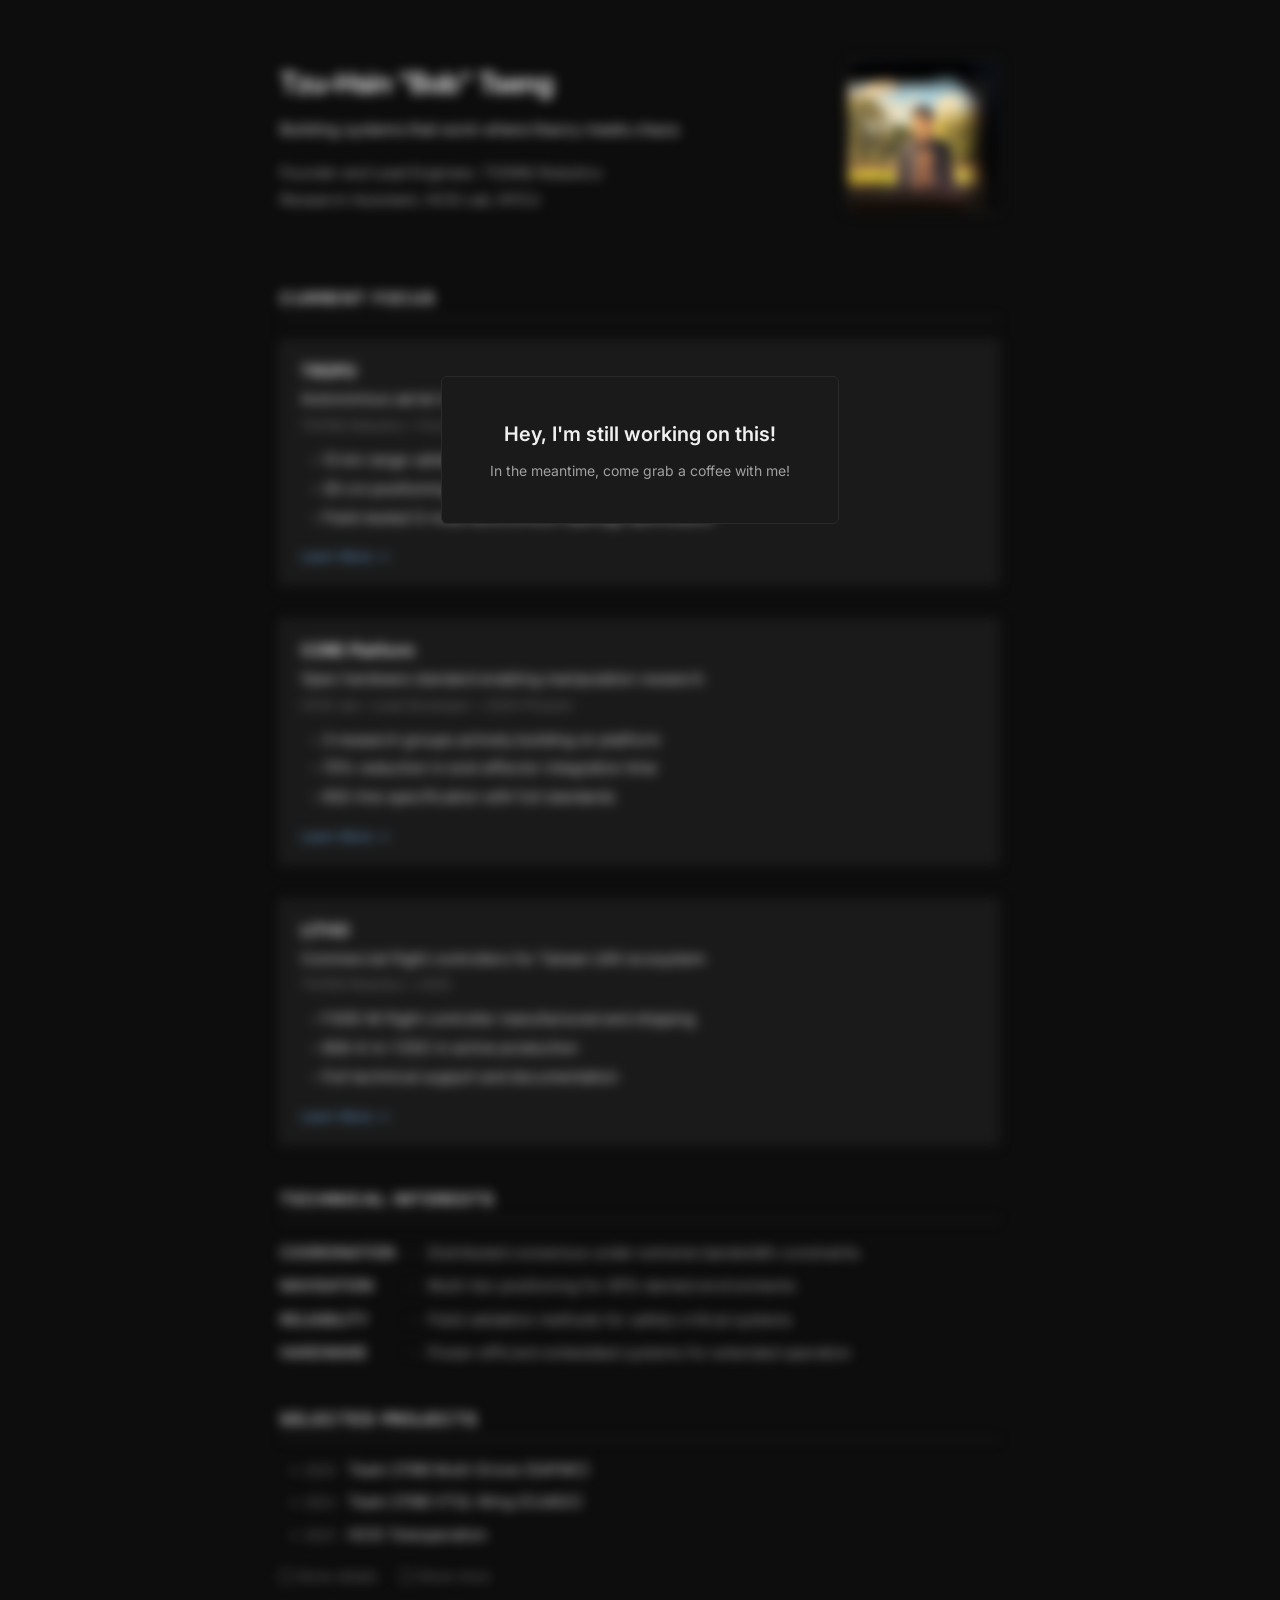
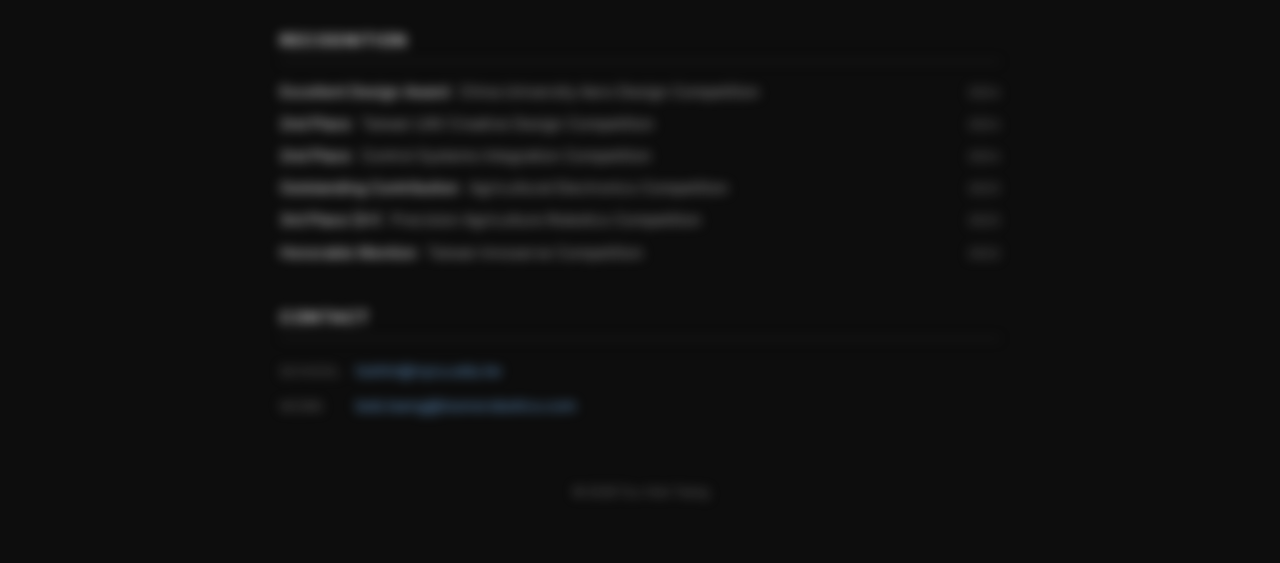
<file: index.html>
<!DOCTYPE html>
<html lang="en">
<head>
    <meta charset="UTF-8">
    <meta name="viewport" content="width=device-width, initial-scale=1.0">
    <title>Tzu-Hsin "Bob" Tseng</title>
    <meta name="description" content="Building systems that work where theory meets chaos. Founder and Lead Engineer at TOONS Robotics.">

    <link rel="preconnect" href="https://fonts.googleapis.com">
    <link rel="preconnect" href="https://fonts.gstatic.com" crossorigin>
    <link href="https://fonts.googleapis.com/css2?family=Inter:wght@400;500;600&family=JetBrains+Mono:wght@400;500&display=swap" rel="stylesheet">
    <link rel="stylesheet" href="style.css">
</head>
<body>
    <div class="construction-overlay">
        <div class="construction-dialog">
            <div class="construction-title">Hey, I'm still working on this!</div>
            <div class="construction-text">In the meantime, come grab a coffee with me!</div>
        </div>
    </div>
    <div class="container">

        <!-- ================================================================
             HEADER - Name, Tagline, Positions, Headshot
             Edit: Name (line 24), tagline (line 25), positions (lines 27-29)
             ================================================================ -->
        <header class="header">
            <div class="header-info">
                <h1>Tzu-Hsin "Bob" Tseng</h1>
                <p class="tagline">Building systems that work where theory meets chaos</p>
                <div class="positions">
                    <span class="position">Founder and Lead Engineer, TOONS Robotics</span>
                    <span class="position">Research Assistant, HCIS Lab, NYCU</span>
                </div>
            </div>
            <div class="headshot-container">
                <img src="me.jpg" alt="Tzu-Hsin Tseng" class="headshot">
            </div>
        </header>

        <!-- ================================================================
             CURRENT FOCUS - Main Projects (TROPO, CORE, LITHO)
             Edit: Project title, subtitle, context, metrics, links
             ================================================================ -->
        <section class="section">
            <h2 class="section-title">Current Focus</h2>

            <!-- Project 1: TROPO -->
            <div class="project-block">
                <div class="project-title">TROPO</div>
                <div class="project-subtitle">Autonomous aerial networks for coordination without infrastructure</div>
                <div class="project-context">TOONS Robotics • Founder & Lead Engineer • 2025</div>
                <ul class="metrics">
                    <li>12 km range validated with LoRa mesh protocol</li>
                    <li>30 cm positioning accuracy without GPS (UWB beacons)</li>
                    <li>Field-tested 3-node autonomous topology optimization</li>
                </ul>
                <div class="project-links">
                    <a href="tropo/">Learn More →</a>
                </div>
            </div>

            <!-- Project 2: CORE Platform -->
            <div class="project-block">
                <div class="project-title">CORE Platform</div>
                <div class="project-subtitle">Open hardware standard enabling manipulation research</div>
                <div class="project-context">HCIS Lab • Lead Developer • 2024-Present</div>
                <ul class="metrics">
                    <li>3 research groups actively building on platform</li>
                    <li>70% reduction in end-effector integration time</li>
                    <li>832-line specification with full standards</li>
                </ul>
                <div class="project-links">
                    <a href="core-platform/">Learn More →</a>
                </div>
            </div>

            <!-- Project 3: LITHO -->
            <div class="project-block">
                <div class="project-title">LITHO</div>
                <div class="project-subtitle">Commercial flight controllers for Taiwan UAV ecosystem</div>
                <div class="project-context">TOONS Robotics • 2025</div>
                <ul class="metrics">
                    <li>F405-M flight controller manufactured and shipping</li>
                    <li>60A 4-in-1 ESC in active production</li>
                    <li>Full technical support and documentation</li>
                </ul>
                <div class="project-links">
                    <a href="litho/">Learn More →</a>
                </div>
            </div>
        </section>

        <!-- ================================================================
             TECHNICAL INTERESTS - Research Areas
             Edit: Interest labels and descriptions
             ================================================================ -->
        <section class="section">
            <h2 class="section-title">Technical Interests</h2>
            <div class="interest-line">
                <span class="interest-key">Coordination</span>
                <span class="interest-separator">—</span>
                <span class="interest-value">Distributed consensus under extreme bandwidth constraints</span>
            </div>
            <div class="interest-line">
                <span class="interest-key">Navigation</span>
                <span class="interest-separator">—</span>
                <span class="interest-value">Multi-tier positioning for GPS-denied environments</span>
            </div>
            <div class="interest-line">
                <span class="interest-key">Reliability</span>
                <span class="interest-separator">—</span>
                <span class="interest-value">Field validation methods for safety-critical systems</span>
            </div>
            <div class="interest-line">
                <span class="interest-key">Hardware</span>
                <span class="interest-separator">—</span>
                <span class="interest-value">Power-efficient embedded systems for extended operation</span>
            </div>
        </section>

        <!-- ================================================================
             SELECTED PROJECTS - Timeline of Key Work
             Edit: Years, project names, and descriptions
             ================================================================ -->
        <section class="section">
            <h2 class="section-title">Selected Projects</h2>

            <!-- Hidden checkboxes for toggle state -->
            <input type="checkbox" id="show-descriptions" class="toggle-checkbox">
            <input type="checkbox" id="show-more-projects" class="toggle-checkbox">

            <!-- Main Projects (always visible) -->
            <div class="selected-projects">
                <div class="project-item-wrapper">
                    <div class="project-item">
                        <span class="project-year">2025</span>
                        <span class="project-name">Team 21196 Multi-Drone (SAFMC)</span>
                    </div>
                    <p class="project-description">Autonomous 4-drone formation system for surveillance with coordinated task allocation and real-time planning.</p>
                </div>
                <div class="project-item-wrapper">
                    <div class="project-item">
                        <span class="project-year">2024</span>
                        <span class="project-name">Team 21196 VTOL Wing (CUADC)</span>
                    </div>
                    <p class="project-description">Autonomous VTOL aircraft with dual-mode flight control and precision landing for competition missions.</p>
                </div>
                <div class="project-item-wrapper">
                    <div class="project-item">
                        <span class="project-year">2023</span>
                        <span class="project-name">HCIS Teleoperation</span>
                    </div>
                    <p class="project-description">Remote manipulation system with force feedback and predictive display compensation for network latency.</p>
                </div>
            </div>

            <!-- Additional Projects (hidden by default) -->
            <div class="more-projects">
                <div class="project-item-wrapper">
                    <div class="project-item">
                        <span class="project-year">2023</span>
                        <span class="project-name">Agricultural Drone — Outstanding Contribution Award</span>
                    </div>
                    <p class="project-description">Vision-based crop monitoring system with autonomous navigation for precision agriculture applications.</p>
                </div>
                <div class="project-item-wrapper">
                    <div class="project-item">
                        <span class="project-year">2022</span>
                        <span class="project-name">Precision Agriculture — 3rd Place (2×)</span>
                    </div>
                    <p class="project-description">Autonomous ground robot for targeted crop treatment with computer vision and precision spraying control.</p>
                </div>
            </div>

            <!-- Box-style toggle controls -->
            <div class="project-toggles">
                <label for="show-descriptions" class="toggle-box">Show details</label>
                <label for="show-more-projects" class="toggle-box">Show more</label>
            </div>
        </section>

        <!-- ================================================================
             RECOGNITION - Awards and Competition Results
             Edit: Award titles, details, and years
             ================================================================ -->
        <section class="section">
            <h2 class="section-title">Recognition</h2>
            <div class="award">
                <span class="award-title">Excellent Design Award</span>
                <span class="award-detail">China University Aero Design Competition</span>
                <span class="award-year">2024</span>
            </div>
            <div class="award">
                <span class="award-title">2nd Place</span>
                <span class="award-detail">Taiwan UAV Creative Design Competition</span>
                <span class="award-year">2024</span>
            </div>
            <div class="award">
                <span class="award-title">2nd Place</span>
                <span class="award-detail">Control Systems Integration Competition</span>
                <span class="award-year">2024</span>
            </div>
            <div class="award">
                <span class="award-title">Outstanding Contribution</span>
                <span class="award-detail">Agricultural Electronics Competition</span>
                <span class="award-year">2023</span>
            </div>
            <div class="award">
                <span class="award-title">3rd Place (2×)</span>
                <span class="award-detail">Precision Agriculture Robotics Competition</span>
                <span class="award-year">2023</span>
            </div>
            <div class="award">
                <span class="award-title">Honorable Mention</span>
                <span class="award-detail">Taiwan Innoserve Competition</span>
                <span class="award-year">2022</span>
            </div>
        </section>

        <!-- ================================================================
             CONTACT - Email Addresses
             Edit: Email addresses
             ================================================================ -->
        <section class="section">
            <h2 class="section-title">Contact</h2>
            <div class="contact-item">
                <span class="contact-key">School</span>
                <span class="contact-value"><a href="mailto:tzshin@nycu.edu.tw">tzshin@nycu.edu.tw</a></span>
            </div>
            <div class="contact-item">
                <span class="contact-key">Work</span>
                <span class="contact-value"><a href="mailto:bob.tseng@toonsrobotics.com">bob.tseng@toonsrobotics.com</a></span>
            </div>
        </section>

        <!-- Footer -->
        <div class="footer">
            © 2026 Tzu-Hsin Tseng
        </div>

    </div>
</body>
</html>
</file>
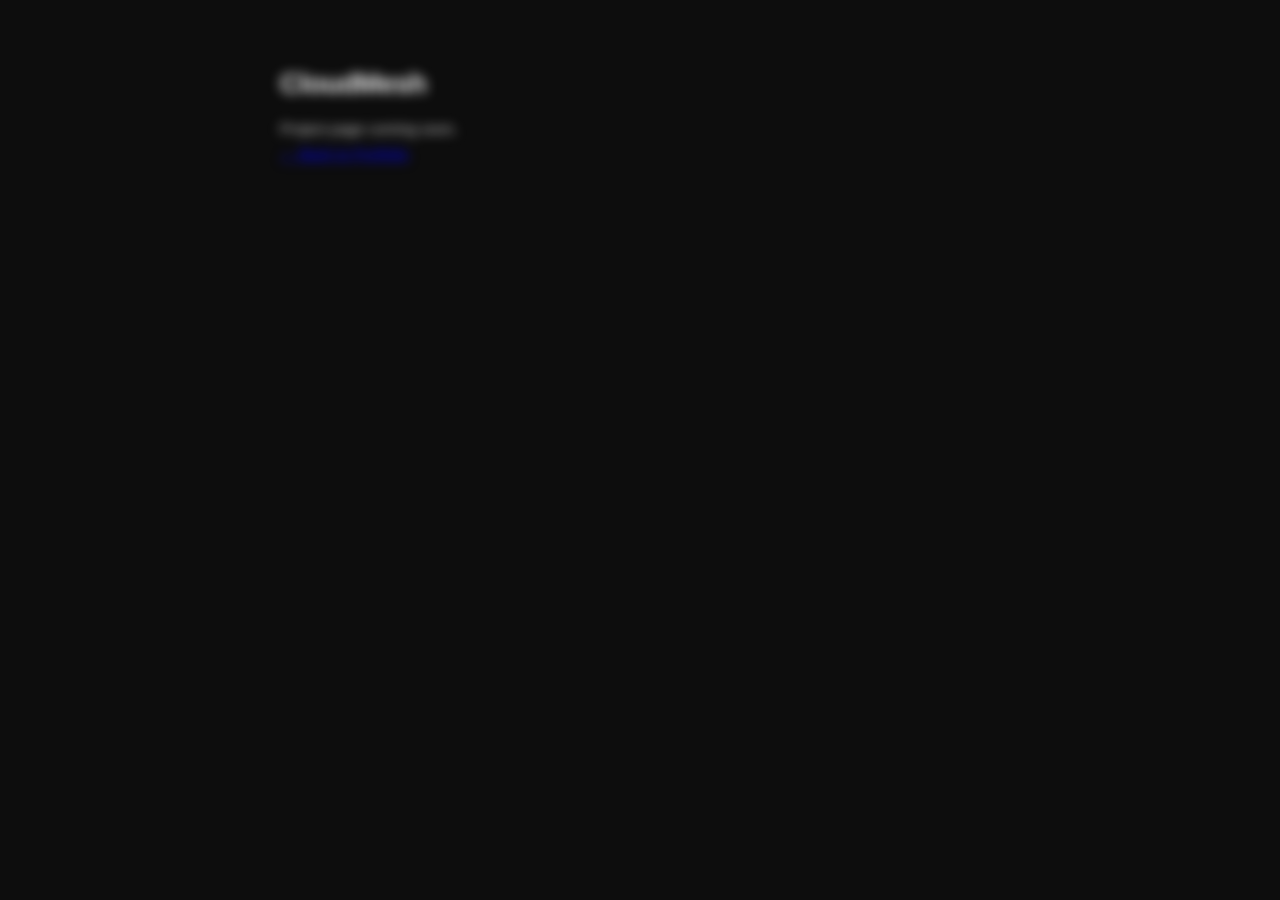
<file: cloudmesh/index.html>
<!DOCTYPE html>
<html lang="en">
<head>
    <meta charset="UTF-8">
    <meta name="viewport" content="width=device-width, initial-scale=1.0">
    <title>CloudMesh - Tzu-Hsin Tseng</title>
    <link rel="stylesheet" href="../style.css">
</head>
<body>
    <div class="container">
        <h1>CloudMesh</h1>
        <p>Project page coming soon.</p>
        <p><a href="../index.html">← Back to Portfolio</a></p>
    </div>
</body>
</html>
</file>
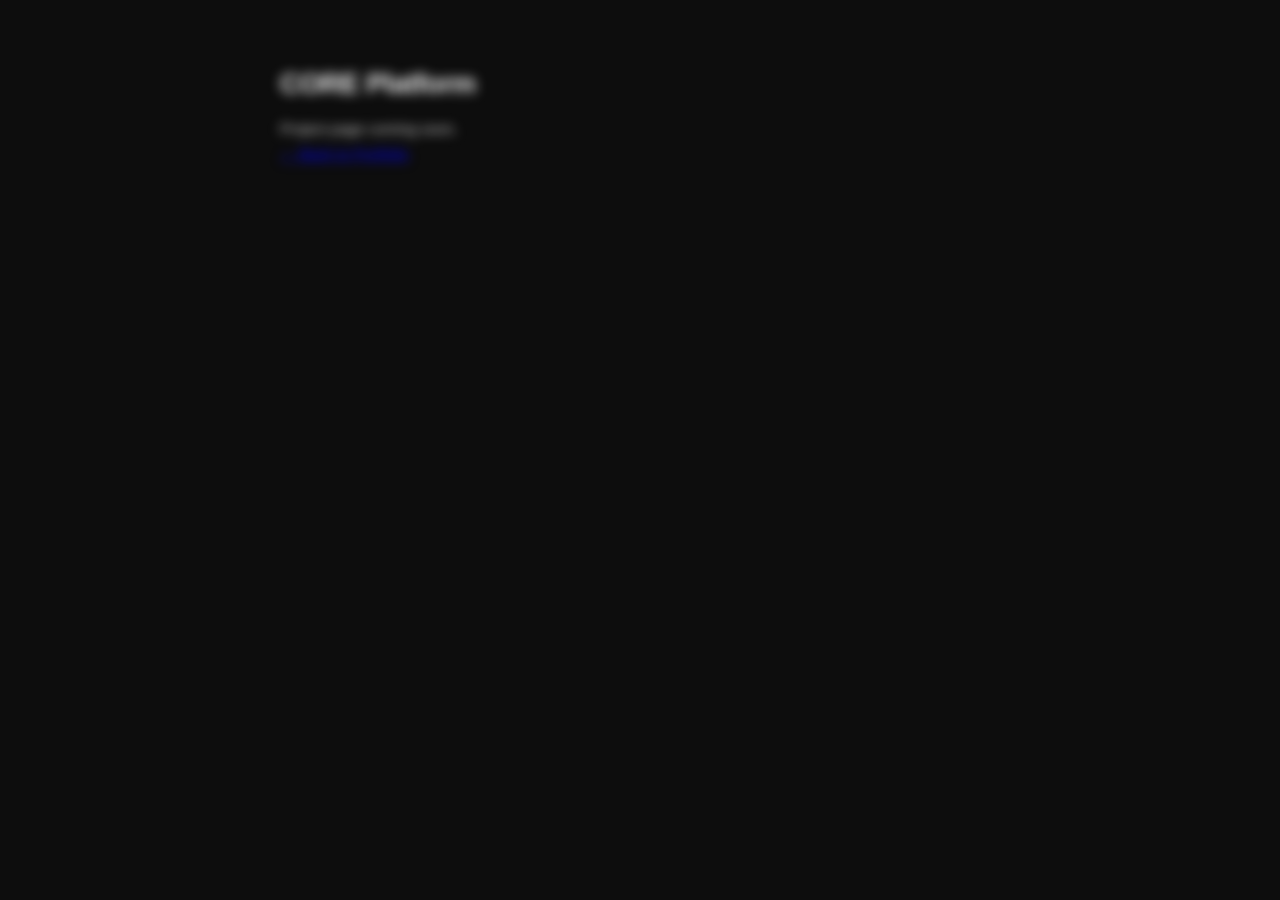
<file: core-platform/index.html>
<!DOCTYPE html>
<html lang="en">
<head>
    <meta charset="UTF-8">
    <meta name="viewport" content="width=device-width, initial-scale=1.0">
    <title>CORE Platform - Tzu-Hsin Tseng</title>
    <link rel="stylesheet" href="../style.css">
</head>
<body>
    <div class="container">
        <h1>CORE Platform</h1>
        <p>Project page coming soon.</p>
        <p><a href="../index.html">← Back to Portfolio</a></p>
    </div>
</body>
</html>
</file>
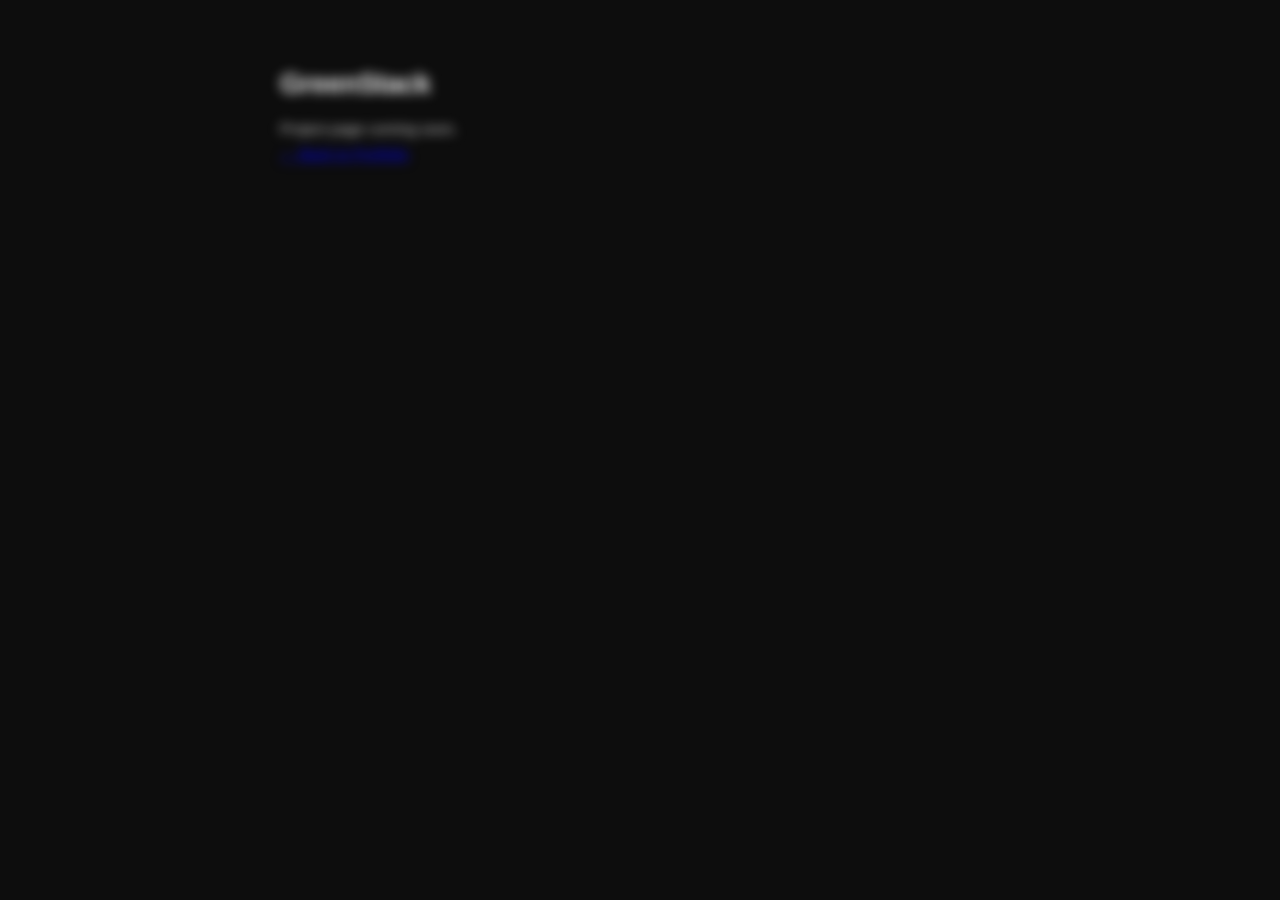
<file: greenstack/index.html>
<!DOCTYPE html>
<html lang="en">
<head>
    <meta charset="UTF-8">
    <meta name="viewport" content="width=device-width, initial-scale=1.0">
    <title>GreenStack - Tzu-Hsin Tseng</title>
    <link rel="stylesheet" href="../style.css">
</head>
<body>
    <div class="container">
        <h1>GreenStack</h1>
        <p>Project page coming soon.</p>
        <p><a href="../index.html">← Back to Portfolio</a></p>
    </div>
</body>
</html>
</file>
<file: style.css>
/*
 * Bob Tseng Portfolio - Stylesheet
 *
 * Typography System:
 * 28px - h1 only
 * 16px - section titles
 * 15px - body text
 * 13px - meta information
 */

:root {
    --bg: #0d0d0d;
    --surface: #1a1a1a;
    --text-bright: #f0f0f0;
    --text: #d4d4d4;
    --text-dim: #a0a0a0;
    --text-muted: #707070;
    --accent: #6ba3d9;
    --border: #2a2a2a;
}

* {
    margin: 0;
    padding: 0;
    box-sizing: border-box;
}

::selection {
    background: var(--accent);
    color: var(--bg);
}

body {
    font-family: 'Inter', -apple-system, BlinkMacSystemFont, sans-serif;
    font-size: 15px;
    line-height: 1.7;
    color: var(--text);
    background: var(--bg);
    -webkit-font-smoothing: antialiased;
}

.container {
    max-width: 760px;
    margin: 0 auto;
    padding: 60px 20px;
    filter: blur(6px);
    pointer-events: none;
    user-select: none;
}

.construction-overlay {
    position: fixed;
    inset: 0;
    z-index: 100;
    display: flex;
    align-items: center;
    justify-content: center;
}

.construction-dialog {
    background: var(--surface);
    border: 1px solid var(--border);
    border-radius: 6px;
    padding: 2.5rem 3rem;
    text-align: center;
    user-select: none;
}

.construction-title {
    font-size: 20px;
    font-weight: 600;
    color: var(--text-bright);
    margin-bottom: 0.5rem;
}

.construction-text {
    font-size: 14px;
    color: var(--text-dim);
}

/* Header */
.header {
    position: relative;
    margin-bottom: 2.5rem;
    padding-bottom: 2rem;
}

.header-info {
    margin-right: 170px;
}

h1 {
    font-size: 28px;
    font-weight: 600;
    color: var(--text-bright);
    margin-bottom: 0.5rem;
    letter-spacing: -0.5px;
}

.tagline {
    color: var(--text);
    margin-bottom: 1rem;
    font-size: 16px;
}

.positions {
    color: var(--text-dim);
    font-size: 15px;
    line-height: 1.8;
}

.position {
    display: block;
}

.headshot-container {
    position: absolute;
    top: 0;
    right: 0;
    bottom: 2rem;
    aspect-ratio: 1;
    background: var(--surface);
    border: 1px solid var(--border);
    border-radius: 4px;
    overflow: hidden;
}

.headshot {
    width: 100%;
    height: 100%;
    object-fit: cover;
}

/* Sections */
.section {
    margin: 2.5rem 0;
}

.section-title {
    font-size: 16px;
    font-weight: 600;
    text-transform: uppercase;
    letter-spacing: 1.5px;
    color: var(--text-bright);
    margin-bottom: 1.2rem;
    padding-bottom: 0.4rem;
    border-bottom: 1px solid var(--border);
}

/* Current Focus */
.project-block {
    margin-bottom: 2rem;
    padding: 1.2rem;
    background: var(--surface);
    border-radius: 4px;
    border-left: 2px solid var(--border);
}

.project-title {
    font-size: 16px;
    font-weight: 600;
    color: var(--text-bright);
    margin-bottom: 0.2rem;
}

.project-subtitle {
    color: var(--text);
    margin-bottom: 0.3rem;
    font-size: 15px;
    line-height: 1.4;
}

.project-context {
    font-size: 13px;
    color: var(--text-muted);
    margin-bottom: 0.6rem;
}

.metrics {
    list-style: none;
    font-size: 15px;
}

.metrics li {
    color: var(--text);
    padding: 0.2rem 0;
    padding-left: 22px;
    position: relative;
    line-height: 1.5;
}

.metrics li:before {
    content: "•";
    position: absolute;
    left: 10px;
    color: var(--text-muted);
}

.project-links {
    margin-top: 0.8rem;
    font-size: 13px;
}

.project-links a {
    color: var(--accent);
    margin-right: 1.5rem;
    text-decoration: none;
}

.project-links a:hover {
    color: var(--text-bright);
    text-decoration: underline;
}

/* Technical Interests */
.interest-line {
    display: flex;
    margin: 0.5rem 0;
}

.interest-key {
    width: 120px;
    color: var(--text);
    font-weight: 500;
    flex-shrink: 0;
    text-transform: uppercase;
}

.interest-separator {
    color: var(--border);
    margin: 0 0.4rem;
}

.interest-value {
    color: var(--text-dim);
}

/* Selected Projects & Timeline */
.selected-projects {
    margin-bottom: 0;
}

/* More projects section - hidden by default */
.more-projects {
    display: none;
    margin-top: 0;
    padding-top: 0.8rem;
    border-top: 1px solid var(--border);
}

/* Project wrapper for toggle functionality */
.project-item-wrapper {
    margin: 0.6rem 0;
}

.project-item {
    display: block;
    padding-left: 24px;
    position: relative;
    font-size: 15px;
    line-height: 1.5;
}

.project-item:before {
    content: "•";
    position: absolute;
    left: 10px;
    color: var(--text-muted);
}

.project-year {
    color: var(--text-muted);
    margin-right: 0.5rem;
    font-size: 13px;
    font-family: 'JetBrains Mono', monospace;
}

.project-name {
    color: var(--text);
}

/* Project descriptions - hidden by default */
.project-description {
    display: none;
    margin-top: 0.5rem;
    margin-bottom: 1.2rem;
    margin-left: 50px;
    color: var(--text-dim);
    font-size: 13px;
    font-style: italic;
    line-height: 1.5;
}

/* Hidden checkboxes */
.toggle-checkbox {
    display: none;
}

/* Toggle controls */
.project-toggles {
    display: flex;
    gap: 1.5rem;
    margin-top: 1.2rem;
    font-size: 13px;
}

.toggle-box {
    display: inline-flex;
    align-items: center;
    gap: 0.5rem;
    color: var(--text-muted);
    cursor: pointer;
    user-select: none;
    position: relative;
    padding-left: 18px;
}

.toggle-box:hover {
    color: var(--text-dim);
}

/* Minimal checkbox indicator */
.toggle-box::before {
    content: "";
    position: absolute;
    left: 0;
    width: 11px;
    height: 11px;
    border: 1px solid var(--text-muted);
    background: transparent;
    border-radius: 1px;
    transition: all 0.15s ease;
}

.toggle-box:hover::before {
    border-color: var(--text-dim);
}

/* Checked state - minimal checkmark */
#show-descriptions:checked ~ .project-toggles label[for="show-descriptions"]::before,
#show-more-projects:checked ~ .project-toggles label[for="show-more-projects"]::before {
    content: "✓";
    border-color: var(--text);
    color: var(--text);
    display: flex;
    align-items: center;
    justify-content: center;
    font-size: 9px;
    line-height: 1;
}

#show-descriptions:checked ~ .project-toggles label[for="show-descriptions"],
#show-more-projects:checked ~ .project-toggles label[for="show-more-projects"] {
    color: var(--text);
}

/* Show descriptions when toggle is active */
#show-descriptions:checked ~ .selected-projects .project-description,
#show-descriptions:checked ~ .more-projects .project-description {
    display: block;
}

/* Show more projects when toggle is active */
#show-more-projects:checked ~ .more-projects {
    display: block;
}

/* Recognition */
.award {
    display: flex;
    align-items: baseline;
    margin: 0.6rem 0;
    line-height: 1.5;
}

.award-title {
    font-weight: 500;
    color: var(--text);
    margin-right: 0.6rem;
    flex-shrink: 0;
}

.award-detail {
    color: var(--text-dim);
    font-size: 15px;
}

.award-year {
    color: var(--text-muted);
    margin-left: auto;
    padding-left: 1rem;
    font-size: 13px;
    font-family: 'JetBrains Mono', monospace;
    flex-shrink: 0;
}

/* Contact */
.contact-item {
    display: flex;
    align-items: baseline;
    gap: 1rem;
    margin: 0.6rem 0;
}

.contact-key {
    color: var(--text-muted);
    font-size: 13px;
    text-transform: uppercase;
    letter-spacing: 1px;
    width: 60px;
    flex-shrink: 0;
}

.contact-value a {
    color: var(--accent);
    text-decoration: none;
    font-size: 15px;
}

.contact-value a:hover {
    color: var(--text-bright);
    text-decoration: underline;
}

/* Footer */
.footer {
    margin-top: 2.5rem;
    padding-top: 1.5rem;
    text-align: center;
    font-size: 12px;
    color: var(--text-muted);
}

/* Responsive */
@media (max-width: 600px) {
    /* Reduce font sizes for mobile */
    body {
        font-size: 14px;
    }

    h1 {
        font-size: 24px;
    }

    .section-title {
        font-size: 14px;
    }

    .tagline {
        font-size: 15px;
    }

    .project-title {
        font-size: 15px;
    }

    .project-subtitle,
    .project-name,
    .award-detail,
    .contact-value a {
        font-size: 14px;
    }

    .project-context,
    .project-year,
    .award-year,
    .contact-key,
    .project-toggles,
    .project-description {
        font-size: 12px;
    }

    .metrics {
        font-size: 14px;
    }

    .project-links {
        font-size: 12px;
    }

    /* Container padding */
    .container {
        padding: 40px 16px;
    }

    /* Layout adjustments */
    .header-info {
        margin-right: 0;
    }

    .headshot-container {
        position: static;
        width: 120px;
        height: 120px;
        margin-top: 1.5rem;
    }

    .interest-line {
        flex-direction: column;
    }

    .interest-separator {
        display: none;
    }

    .award {
        flex-direction: column;
        align-items: flex-start;
        gap: 0.2rem;
    }

    .award-year {
        margin-left: 0;
        padding-left: 0;
    }

    .contact-item {
        flex-direction: column;
        gap: 0.3rem;
    }

    .project-toggles {
        flex-direction: column;
        gap: 0.8rem;
        align-items: flex-start;
    }
}
</file>
